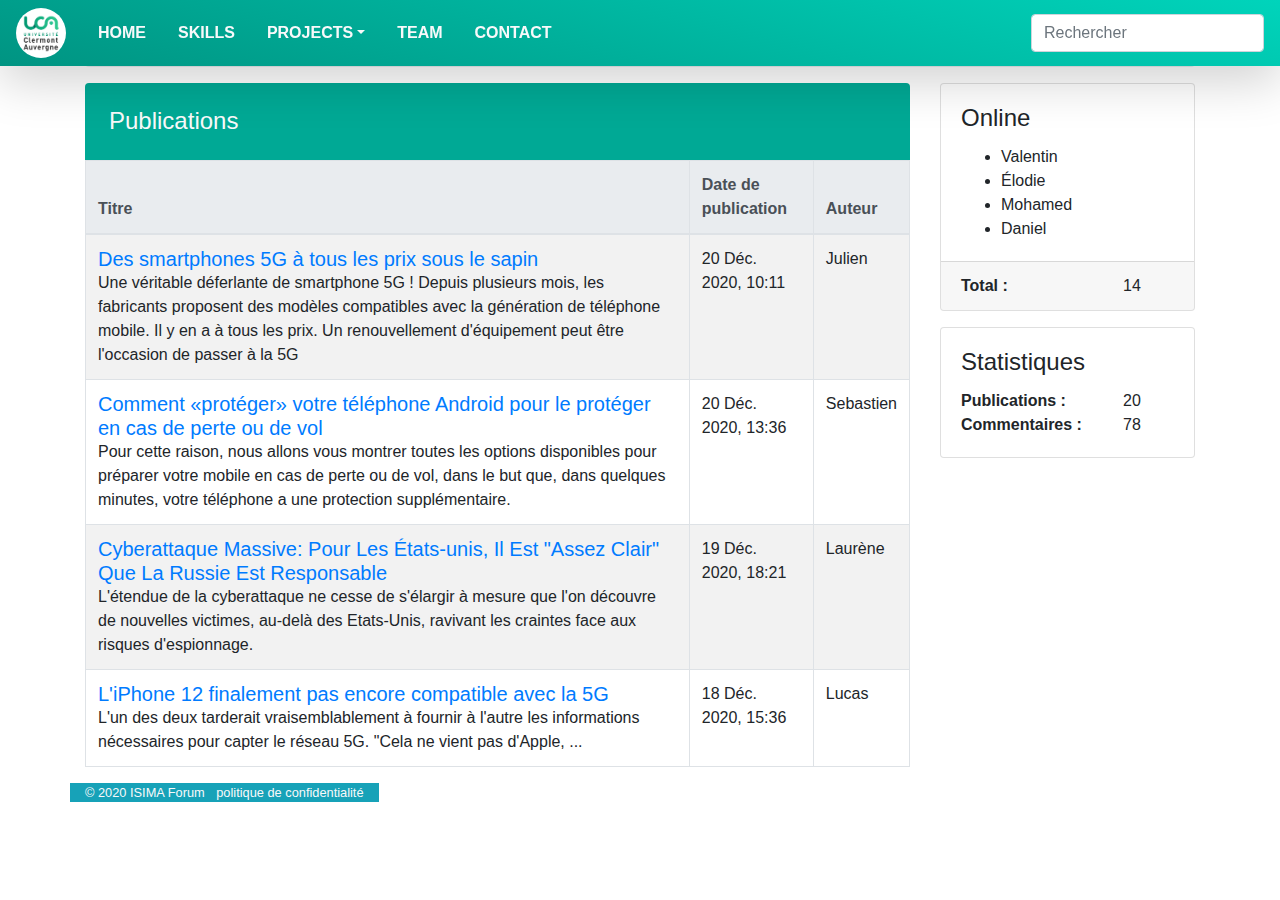
<file: index.html>
<!doctype html>
<html lang="en">
  <head>
    <!-- Required meta tags -->
    <meta charset="utf-8">
    <meta name="viewport" content="width=device-width, initial-scale=1, shrink-to-fit=no">

    <!-- Bootstrap CSS -->
    <link rel="stylesheet" href="https://stackpath.bootstrapcdn.com/bootstrap/4.3.1/css/bootstrap.min.css" integrity="sha384-ggOyR0iXCbMQv3Xipma34MD+dH/1fQ784/j6cY/iJTQUOhcWr7x9JvoRxT2MZw1T" crossorigin="anonymous">
    <link rel="stylesheet" type="text/css" href="style.css">
    <title>Accueil</title>
  </head>


  <body>
    <!-- Navbar -->
    <nav class="navbar navbar-expand-md navbar-light fixed-top shadow-lg">
        <a class="navbar-brand p-0" href="#">
          <img class="rounded-circle z-depth-2" alt="100x100" src="img/logo.jpg"
          data-holder-rendered="true" height="50" width="50">
        </a>
      <a href="#"><i class="fas fa-anchor text-warning fa-2x"></i></a>
      <button
        type="button"
        class="navbar-toggler bg-light"
        data-toggle="collapse"
        data-target="#nav"
      >
        <span class="navbar-toggler-icon"></span>
      </button>
      <div class="collapse navbar-collapse justify-content-between" id="nav">
        <ul class="navbar-nav">
          <li class="nav-item">
            <a
              class="nav-link text-light font-weight-bold text-uppercase px-3"
              href="#"
              >Home</a
            >
          </li>
          <li class="nav-item">
            <a
              class="nav-link text-light font-weight-bold text-uppercase px-3"
              href="#"
              >Skills</a
            >
          </li>
          <li class="nav-item dropdown">
            <a
              class="nav-link text-light font-weight-bold text-uppercase px-3 dropdown-toggle"
              data-toggle="dropdown"
              href="#"
              >Projects</a
            >
            <div class="dropdown-menu">
              <a class="dropdown-item" href="#">Project 1</a>
              <a class="dropdown-item" href="#">Project 2</a>
              <a class="dropdown-item" href="#">Project 3</a>
              <a class="dropdown-item" href="#">Project 4</a>
            </div>
          </li>
          <li class="nav-item">
            <a
              class="nav-link text-light font-weight-bold text-uppercase px-3"
              href="#"
              >Team</a
            >
          </li>
          <li class="nav-item">
            <a
              class="nav-link text-light font-weight-bold text-uppercase px-3"
              href="#"
              >Contact</a
            >
          </li>
        </ul>
        <form class="form-inline ml-3">
          <div class="input-group">
            <input type="text" class="form-control" placeholder="Rechercher" />
          </div>
        </form>
      </div>
    </nav>
    <!-- End of Navbar -->

    <!-- Bread crumb -->
    <div class="container my-3">
      <nav class="breadcrumb">
        <h6 class="breadcrumb-item active">Index</h6>
      </nav>
    <!-- End of Bread crumb -->

    <!-- Posts -->
    <div class="row">
      <div class="col-12 col-xl-9">
        <h2 class="h4 publication mb-0 p-4 rounded-top text-light">Publications</h2>
        <table class="table table-striped table-bordered table-resposive">
          <thead class="thead-light">
            <tr>
              <th scope="col" class="post-col">Titre</th>
              <th scope="col">Date de publication</th>
              <th scope="col">Auteur</th>
            </tr>
          </thead>
          <tbody>
            <tr>
              <td>
                <h3 class="h5 mb-0"><a href="article.html">Des smartphones 5G à tous les prix sous le sapin</a></h3>
                <p class="mb-0">Une véritable déferlante de smartphone 5G ! Depuis plusieurs mois, les fabricants proposent des modèles compatibles avec la génération de téléphone mobile. Il y en a à tous les prix. Un renouvellement d'équipement peut être l'occasion de passer à la 5G</p>
              </td>
              <td class="mb-0">20 Déc. 2020, 10:11</td>
              <td class="mb-0">Julien</td>
            </tr>
            <tr>
              <td>
                <h3 class="h5 mb-0"><a href="#">Comment «protéger» votre téléphone Android pour le protéger en cas de perte ou de vol</a></h3>
                <p class="mb-0">Pour cette raison, nous allons vous montrer toutes les options disponibles pour préparer votre mobile en cas de perte ou de vol, dans le but que, dans quelques minutes, votre téléphone a une protection supplémentaire.</p>
              </td>
              <td class="mb-0">20 Déc. 2020, 13:36</td>
              <td class="mb-0">Sebastien</td>
            </tr>
            <tr>
              <td>
                <h3 class="h5 mb-0"><a href="#">Cyberattaque Massive: Pour Les États-unis, Il Est "Assez Clair" Que La Russie Est Responsable</a></h3>
                <p class="mb-0">L'étendue de la cyberattaque ne cesse de s'élargir à mesure que l'on découvre de nouvelles victimes, au-delà des Etats-Unis, ravivant les craintes face aux risques d'espionnage.</p>
              </td>
              <td class="mb-0">19 Déc. 2020, 18:21</td>
              <td class="mb-0">Laurène</td>
            </tr>
            <tr>
              <td>
                <h3 class="h5 mb-0"><a href="#">L'iPhone 12 finalement pas encore compatible avec la 5G</a></h3>
                <p class="mb-0">L'un des deux tarderait vraisemblablement à fournir à l'autre les informations nécessaires pour capter le réseau 5G. "Cela ne vient pas d'Apple, ...</p>
              </td>
              <td class="mb-0">18 Déc. 2020, 15:36</td>
              <td class="mb-0">Lucas</td>
            </tr>
          </tbody>
        </table>
      </div>
      <!-- Aside -->
    <div class="col-12 col-xl-3">
      <aside>
        <div class="row">
          <div class="col-12 col-sm-6 col-xl-12">
            <div class="card mb-3 mb-sm-0 mb-xl-3">
               <div class="card-body">
                 <h2 class="h4 card-title">Online</h2>
                 <ul class="list-noStyle mb-0">
                   <li>Valentin</li>
                   <li>Élodie</li>
                   <li>Mohamed</li>
                   <li>Daniel</li>
                 </ul>
               </div>
               <div class="card-footer">
                 <dl class="row mb-0">
                   <dt class="col-8">Total :</dt>
                   <dd class="col-4 mb-0">14</dd>
                 </dl>
               </div>
            </div>
          </div>
          <div class="col-12 col-sm-6 col-xl-12">
            <div class="card">
              <div class="card-body">
                <h2 class="h4 card-title">Statistiques</h2>
                <dl class="row mb-0">
                  <dt class="col-8">Publications :</dt>
                  <dd class="col-4 mb-0">20</dd>
                </dl>
                <dl class="row mb-0">
                  <dt class="col-8">Commentaires :</dt>
                  <dd class="col-4 mb-0">78</dd>
                </dl>
              </div>
            </div>
          </div>
        </div>
      </aside>
    </div>
    <!-- End of Aside -->

    <!-- Footer-->
    <footer class="small bg-info">
      <div class="container">
        <ul class="list-inline mb-0">
          <li class="list-inline-item text-light">&copy; 2020 ISIMA Forum</li>
          <li class="list-inline-item"><a href="#" class="text-light">politique de confidentialité</a></li>
        </ul>
      </div>
    </footer>
    <!-- End of Footer-->
    
    </div>
    </div>
    <!-- End of Posts -->



    <!-- Optional JavaScript -->
    <!-- jQuery first, then Popper.js, then Bootstrap JS -->
    <script src="https://code.jquery.com/jquery-3.3.1.slim.min.js" integrity="sha384-q8i/X+965DzO0rT7abK41JStQIAqVgRVzpbzo5smXKp4YfRvH+8abtTE1Pi6jizo" crossorigin="anonymous"></script>
    <script src="https://cdnjs.cloudflare.com/ajax/libs/popper.js/1.14.7/umd/popper.min.js" integrity="sha384-UO2eT0CpHqdSJQ6hJty5KVphtPhzWj9WO1clHTMGa3JDZwrnQq4sF86dIHNDz0W1" crossorigin="anonymous"></script>
    <script src="https://stackpath.bootstrapcdn.com/bootstrap/4.3.1/js/bootstrap.min.js" integrity="sha384-JjSmVgyd0p3pXB1rRibZUAYoIIy6OrQ6VrjIEaFf/nJGzIxFDsf4x0xIM+B07jRM" crossorigin="anonymous"></script>
  </body>
</html>
</file>
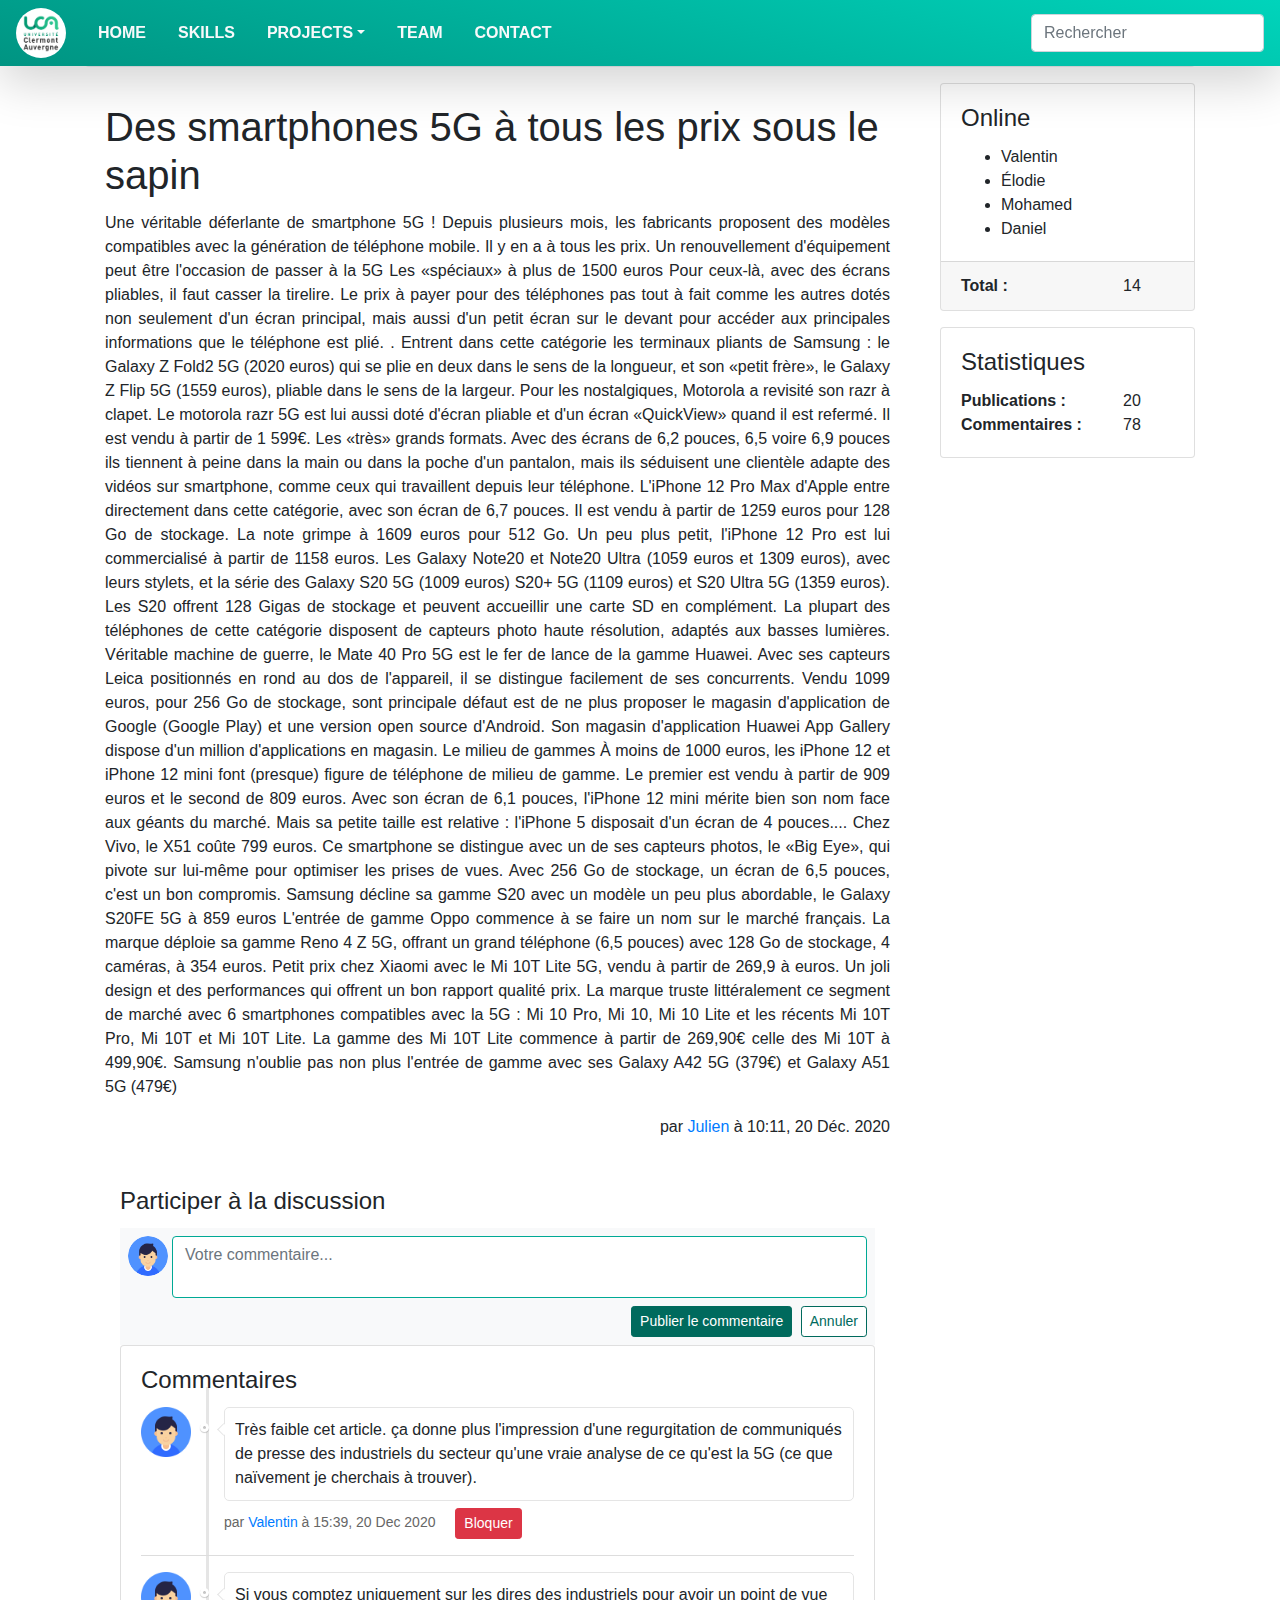
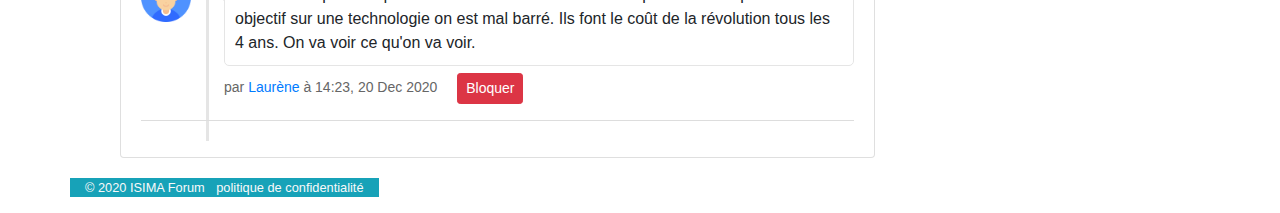
<file: article.html>
<!doctype html>
<html lang="en">
  <head>
    <!-- Required meta tags -->
    <meta charset="utf-8">
    <meta name="viewport" content="width=device-width, initial-scale=1, shrink-to-fit=no">

    <!-- Bootstrap CSS -->
    <link rel="stylesheet" href="https://stackpath.bootstrapcdn.com/bootstrap/4.3.1/css/bootstrap.min.css" integrity="sha384-ggOyR0iXCbMQv3Xipma34MD+dH/1fQ784/j6cY/iJTQUOhcWr7x9JvoRxT2MZw1T" crossorigin="anonymous">
    <link rel="stylesheet" type="text/css" href="style.css">
    <title>Des smartphones 5G à tous les prix sous le sapin</title>
  </head>


  <body>
    <!-- Navbar -->
    <nav class="navbar navbar-expand-md navbar-light fixed-top shadow-lg">
        <a class="navbar-brand p-0" href="#">
          <img class="rounded-circle z-depth-2" alt="100x100" src="img/logo.jpg"
          data-holder-rendered="true" height="50" width="50">
        </a>
      <a href="#"><i class="fas fa-anchor text-warning fa-2x"></i></a>
      <button
        type="button"
        class="navbar-toggler bg-light"
        data-toggle="collapse"
        data-target="#nav"
      >
        <span class="navbar-toggler-icon"></span>
      </button>
      <div class="collapse navbar-collapse justify-content-between" id="nav">
        <ul class="navbar-nav">
          <li class="nav-item">
            <a
              class="nav-link text-light font-weight-bold text-uppercase px-3"
              href="#"
              >Home</a
            >
          </li>
          <li class="nav-item">
            <a
              class="nav-link text-light font-weight-bold text-uppercase px-3"
              href="#"
              >Skills</a
            >
          </li>
          <li class="nav-item dropdown">
            <a
              class="nav-link text-light font-weight-bold text-uppercase px-3 dropdown-toggle"
              data-toggle="dropdown"
              href="#"
              >Projects</a
            >
            <div class="dropdown-menu">
              <a class="dropdown-item" href="#">Project 1</a>
              <a class="dropdown-item" href="#">Project 2</a>
              <a class="dropdown-item" href="#">Project 3</a>
              <a class="dropdown-item" href="#">Project 4</a>
            </div>
          </li>
          <li class="nav-item">
            <a
              class="nav-link text-light font-weight-bold text-uppercase px-3"
              href="#"
              >Team</a
            >
          </li>
          <li class="nav-item">
            <a
              class="nav-link text-light font-weight-bold text-uppercase px-3"
              href="#"
              >Contact</a
            >
          </li>
        </ul>
        <form class="form-inline ml-3">
          <div class="input-group">
            <input type="text" class="form-control" placeholder="Rechercher" />
          </div>
        </form>
      </div>
    </nav>
    <!-- End of Navbar -->

    <!-- Bread crumb -->
    <div class="container my-3">
      <nav class="breadcrumb">
        <h6 class="breadcrumb-item active">Index</h6>
      </nav>
    <!-- End of Bread crumb -->

    <!-- Posts -->
    <div class="row">
      <div class="col-12 col-xl-9">
        <div class="card-body">
                 <h2 class="h1 card-title">Des smartphones 5G à tous les prix sous le sapin</h2>
                 <p class="mb-0" align="justify">Une véritable déferlante de smartphone 5G ! Depuis plusieurs mois, les fabricants proposent des modèles compatibles avec la génération de téléphone mobile. Il y en a à tous les prix. Un renouvellement d'équipement peut être l'occasion de passer à la 5G

Les «spéciaux» à plus de 1500 euros
Pour ceux-là, avec des écrans pliables, il faut casser la tirelire. Le prix à payer pour des téléphones pas tout à fait comme les autres dotés non seulement d'un écran principal, mais aussi d'un petit écran sur le devant pour accéder aux principales informations que le téléphone est plié. . Entrent dans cette catégorie les terminaux pliants de Samsung : le Galaxy Z Fold2 5G (2020 euros) qui se plie en deux dans le sens de la longueur, et son «petit frère», le Galaxy Z Flip 5G (1559 euros), pliable dans le sens de la largeur.

Pour les nostalgiques, Motorola a revisité son razr à clapet. Le motorola razr 5G est lui aussi doté d'écran pliable et d'un écran «QuickView» quand il est refermé. Il est vendu à partir de 1 599€.

Les «très» grands formats.
Avec des écrans de 6,2 pouces, 6,5 voire 6,9 pouces ils tiennent à peine dans la main ou dans la poche d'un pantalon, mais ils séduisent une clientèle adapte des vidéos sur smartphone, comme ceux qui travaillent depuis leur téléphone. L'iPhone 12 Pro Max d'Apple entre directement dans cette catégorie, avec son écran de 6,7 pouces. Il est vendu à partir de 1259 euros pour 128 Go de stockage. La note grimpe à 1609 euros pour 512 Go. Un peu plus petit, l'iPhone 12 Pro est lui commercialisé à partir de 1158 euros.

Les Galaxy Note20 et Note20 Ultra (1059 euros et 1309 euros), avec leurs stylets, et la série des Galaxy S20 5G (1009 euros) S20+ 5G (1109 euros) et S20 Ultra 5G (1359 euros). Les S20 offrent 128 Gigas de stockage et peuvent accueillir une carte SD en complément.

La plupart des téléphones de cette catégorie disposent de capteurs photo haute résolution, adaptés aux basses lumières. Véritable machine de guerre, le Mate 40 Pro 5G est le fer de lance de la gamme Huawei. Avec ses capteurs Leica positionnés en rond au dos de l'appareil, il se distingue facilement de ses concurrents. Vendu 1099 euros, pour 256 Go de stockage, sont principale défaut est de ne plus proposer le magasin d'application de Google (Google Play) et une version open source d'Android. Son magasin d'application Huawei App Gallery dispose d'un million d'applications en magasin.

Le milieu de gammes
À moins de 1000 euros, les iPhone 12 et iPhone 12 mini font (presque) figure de téléphone de milieu de gamme. Le premier est vendu à partir de 909 euros et le second de 809 euros. Avec son écran de 6,1 pouces, l'iPhone 12 mini mérite bien son nom face aux géants du marché. Mais sa petite taille est relative : l'iPhone 5 disposait d'un écran de 4 pouces....

Chez Vivo, le X51 coûte 799 euros. Ce smartphone se distingue avec un de ses capteurs photos, le «Big Eye», qui pivote sur lui-même pour optimiser les prises de vues. Avec 256 Go de stockage, un écran de 6,5 pouces, c'est un bon compromis.

Samsung décline sa gamme S20 avec un modèle un peu plus abordable, le Galaxy S20FE 5G à 859 euros

L'entrée de gamme
Oppo commence à se faire un nom sur le marché français. La marque déploie sa gamme Reno 4 Z 5G, offrant un grand téléphone (6,5 pouces) avec 128 Go de stockage, 4 caméras, à 354 euros.

Petit prix chez Xiaomi avec le Mi 10T Lite 5G, vendu à partir de 269,9 à euros. Un joli design et des performances qui offrent un bon rapport qualité prix. La marque truste littéralement ce segment de marché avec 6 smartphones compatibles avec la 5G : Mi 10 Pro, Mi 10, Mi 10 Lite et les récents Mi 10T Pro, Mi 10T et Mi 10T Lite. La gamme des Mi 10T Lite commence à partir de 269,90€ celle des Mi 10T à 499,90€.

Samsung n'oublie pas non plus l'entrée de gamme avec ses Galaxy A42 5G (379€) et Galaxy A51 5G (479€)</p>
          <p class="attribution mt-3 text-right">par <a href="#non">Julien</a> à 10:11, 20 Déc. 2020</p>
          <div class="container mt-5">
    <div class="d-flex justify-content-center row">
        <div class="col-12">
          <h2 class="h4 card-title">Participer à la discussion</h2>
            <div class="d-flex flex-column comment-section">
                <div class="bg-light p-2">
                    <div class="d-flex flex-row align-items-start"><img class="rounded-circle" src="img/avatar.png" width="40">
                      <textarea class="form-control ml-1 shadow-none textarea" placeholder="Votre commentaire..." ></textarea>
                    </div>
                    <div class="mt-2 text-right">
                      <button class="btn btn-primary btn-sm shadow-none" type="button">Publier le commentaire</button>
                      <button class="btn btn-outline-primary btn-sm ml-1 shadow-none" type="button">Annuler</button>
                    </div>
                </div>
            </div>
        </div>
    </div>
</div>
<div class="col-12 col-sm-6 col-xl-12">
            <div class="card">
              <div class="card-body">
                <h2 class="h4 card-title">Commentaires</h2>
                  <section class="comments">
                    <article class="comment">
                      <a class="comment-img" href="#non">
                        <img src="img/avatar.png" alt="" width="50" height="50">
                      </a>
                      <div class="comment-body">
                        <div class="text">
                          <p>Très faible cet article. ça donne plus l'impression d'une regurgitation de communiqués de presse des industriels du secteur qu'une vraie analyse de ce qu'est la 5G (ce que naïvement je cherchais à trouver).</p>
                        </div>
                        <p class="attribution">par <a href="#non">Valentin</a> à 15:39, 20 Dec 2020 <button class="btn btn-danger btn-sm shadow-none ml-3" type="button">Bloquer</button></p>

                      </div>
                    </article>
                      <article class="comment">
                      <a class="comment-img" href="#non">
                        <img src="img/avatar.png" alt="" width="50" height="50">
                      </a>
                      <div class="comment-body">
                        <div class="text">
                          <p>Si vous comptez uniquement sur les dires des industriels pour avoir un point de vue objectif sur une technologie on est mal barré. Ils font le coût de la révolution tous les 4 ans. On va voir ce qu'on va voir.</p>
                        </div>
                        <p class="attribution">par <a href="#non">Laurène</a> à 14:23, 20 Dec 2020 <button class="btn btn-danger btn-sm shadow-none ml-3" type="button">Bloquer</button></p>
                      </div>
                    </article>
                    </section>
              </div>
            </div>
          </div>
        </div>
      </div>
      <!-- Aside -->
    <div class="col-12 col-xl-3">
      <aside>
        <div class="row">
          <div class="col-12 col-sm-6 col-xl-12">
            <div class="card mb-3 mb-sm-0 mb-xl-3">
               <div class="card-body">
                 <h2 class="h4 card-title">Online</h2>
                 <ul class="list-noStyle mb-0">
                   <li>Valentin</li>
                   <li>Élodie</li>
                   <li>Mohamed</li>
                   <li>Daniel</li>
                 </ul>
               </div>
               <div class="card-footer">
                 <dl class="row mb-0">
                   <dt class="col-8">Total :</dt>
                   <dd class="col-4 mb-0">14</dd>
                 </dl>
               </div>
            </div>
          </div>
          <div class="col-12 col-sm-6 col-xl-12">
            <div class="card">
              <div class="card-body">
                <h2 class="h4 card-title">Statistiques</h2>
                <dl class="row mb-0">
                  <dt class="col-8">Publications :</dt>
                  <dd class="col-4 mb-0">20</dd>
                </dl>
                <dl class="row mb-0">
                  <dt class="col-8">Commentaires :</dt>
                  <dd class="col-4 mb-0">78</dd>
                </dl>
              </div>
            </div>
          </div>
        </div>
      </aside>
    </div>
    <!-- End of Aside -->

    <!-- Footer-->
    <footer class="small bg-info">
      <div class="container">
        <ul class="list-inline mb-0">
          <li class="list-inline-item text-light">&copy; 2020 ISIMA Forum</li>
          <li class="list-inline-item"><a href="#" class="text-light">politique de confidentialité</a></li>
        </ul>
      </div>
    </footer>
    <!-- End of Footer-->
    
    </div>
    </div>
    <!-- End of Posts -->



    <!-- Optional JavaScript -->
    <!-- jQuery first, then Popper.js, then Bootstrap JS -->
    <script src="https://code.jquery.com/jquery-3.3.1.slim.min.js" integrity="sha384-q8i/X+965DzO0rT7abK41JStQIAqVgRVzpbzo5smXKp4YfRvH+8abtTE1Pi6jizo" crossorigin="anonymous"></script>
    <script src="https://cdnjs.cloudflare.com/ajax/libs/popper.js/1.14.7/umd/popper.min.js" integrity="sha384-UO2eT0CpHqdSJQ6hJty5KVphtPhzWj9WO1clHTMGa3JDZwrnQq4sF86dIHNDz0W1" crossorigin="anonymous"></script>
    <script src="https://stackpath.bootstrapcdn.com/bootstrap/4.3.1/js/bootstrap.min.js" integrity="sha384-JjSmVgyd0p3pXB1rRibZUAYoIIy6OrQ6VrjIEaFf/nJGzIxFDsf4x0xIM+B07jRM" crossorigin="anonymous"></script>
  </body>
</html>
</file>
<file: style.css>
body {
	font-family: Arial, Helvetica, sans-serif;
}
.navbar {
	/*background-color: #00D4BB;*/
	background-image: linear-gradient(15deg, #009482 0%, #00d4bb 100%);
}
.publication {
	background-color: #00a995;
}
.post-col {
	min-width: 256px;
}
.rounded-circle {
	background-color: white;
}

.date {
    font-size: 11px
}

.comment-text {
    font-size: 12px
}

.fs-12 {
    font-size: 12px
}

.shadow-none {
    box-shadow: none
}

.name {
    color: #002a25
}

.cursor:hover {
    color: blue
}

.cursor {
    cursor: pointer
}
.textarea {
	border-color: #00a995	;
    resize: none;
}
.textarea:focus {
	border-color: #006a5d;
    resize: none;
}
.btn-primary {
	color: white;
	background-color: #006a5d;
	border-color: #006a5d;
}
.btn-primary:hover {
	background-color: #00bea8;
	border-color: #00bea8;
}
.btn-outline-primary{
	color: #006a5d;
	background-color: white;
	border-color: #006a5d;
}
.btn-outline-primary:hover{
	color: white;
	background-color: #00bea8;
	border-color: #00bea8;
}






.comment {
    overflow: hidden;
    padding: 0 0 1em;
    border-bottom: 1px solid #ddd;
    margin: 0 0 1em;
    *zoom: 1;
}

.comment-img {
    float: left;
    margin-right: 33px;
    border-radius: 5px;
    overflow: hidden;
}

.comment-img img {
    display: block;
}

.comment-body {
    overflow: hidden;
}

.comment .text {
    padding: 10px;
    border: 1px solid #e5e5e5;
    border-radius: 5px;
    background: #fff;
}

.comment .text p:last-child {
    margin: 0;
}

.comment .attribution {
    margin: 0.5em 0 0;
    font-size: 14px;
    color: #666;
}

/* Decoration */

.comments,
.comment {
    position: relative;
}

.comments:before,
.comment:before,
.comment .text:before {
    content: "";
    position: absolute;
    top: 0;
    left: 65px;
}

.comments:before {
    width: 3px;
    top: -20px;
    bottom: -20px;
    background: rgba(0,0,0,0.1);
}

.comment:before {
    width: 9px;
    height: 9px;
    border: 3px solid #fff;
    border-radius: 100px;
    margin: 16px 0 0 -6px;
    box-shadow: 0 1px 1px rgba(0,0,0,0.2), inset 0 1px 1px rgba(0,0,0,0.1);
    background: #ccc;
}

.comment:hover:before {
    background: orange;
}

.comment .text:before {
    top: 18px;
    left: 78px;
    width: 9px;
    height: 9px;
    border-width: 0 0 1px 1px;
    border-style: solid;
    border-color: #e5e5e5;
    background: #fff;
    -webkit-transform: rotate(45deg);
    -moz-transform: rotate(45deg);
    -ms-transform: rotate(45deg);
    -o-transform: rotate(45deg);
}​
</file>
